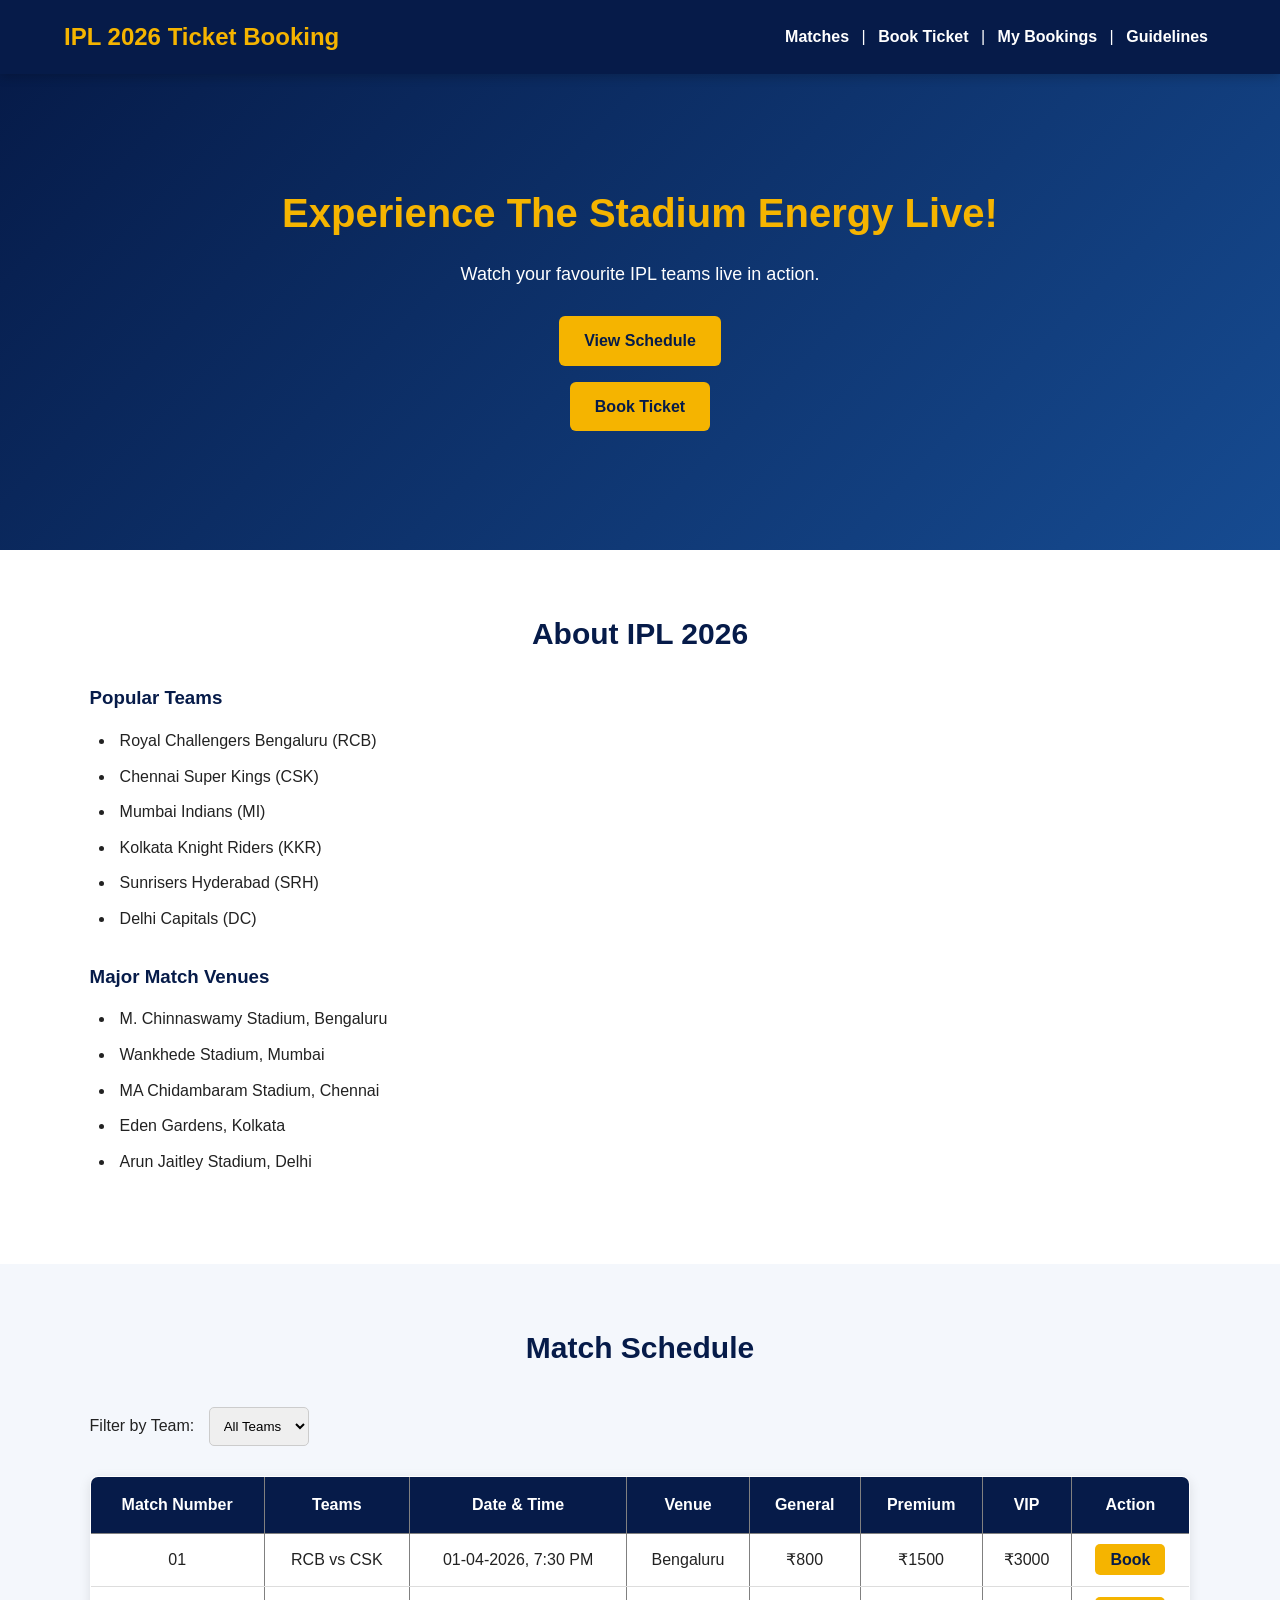
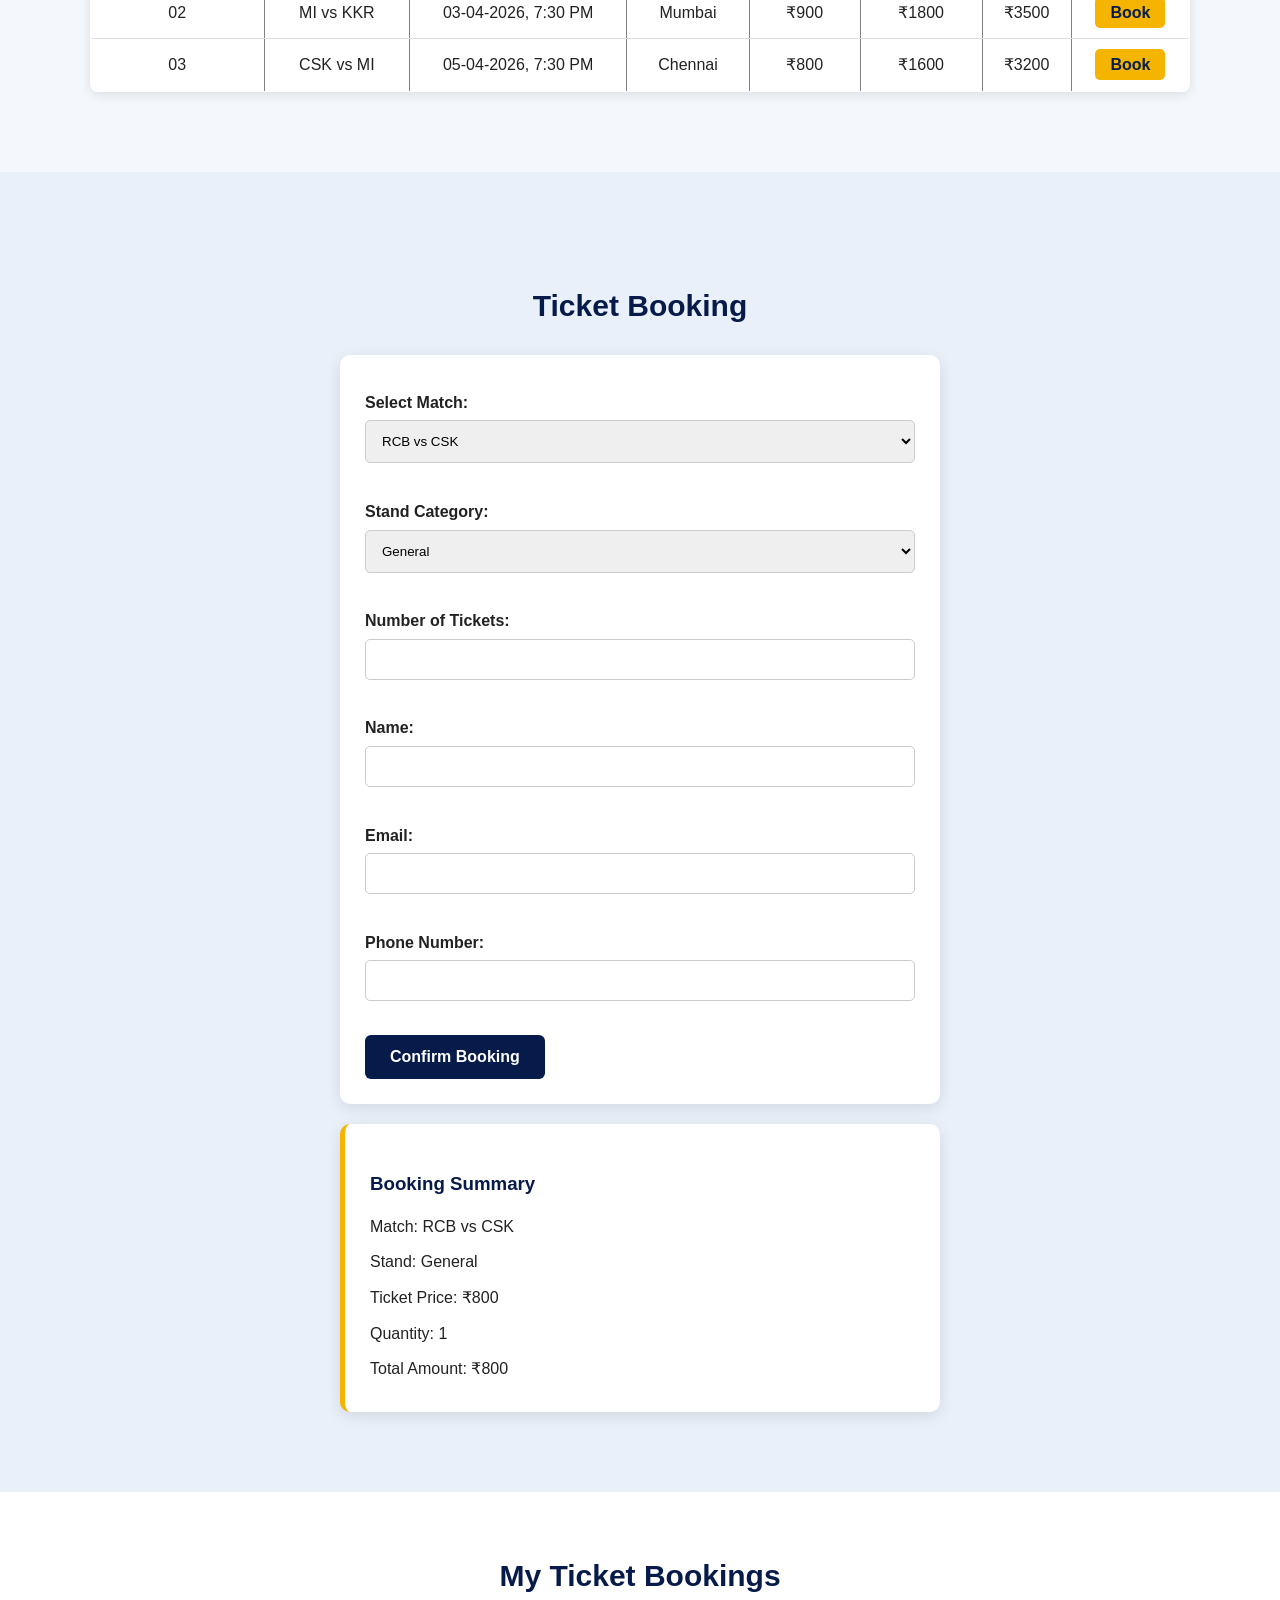
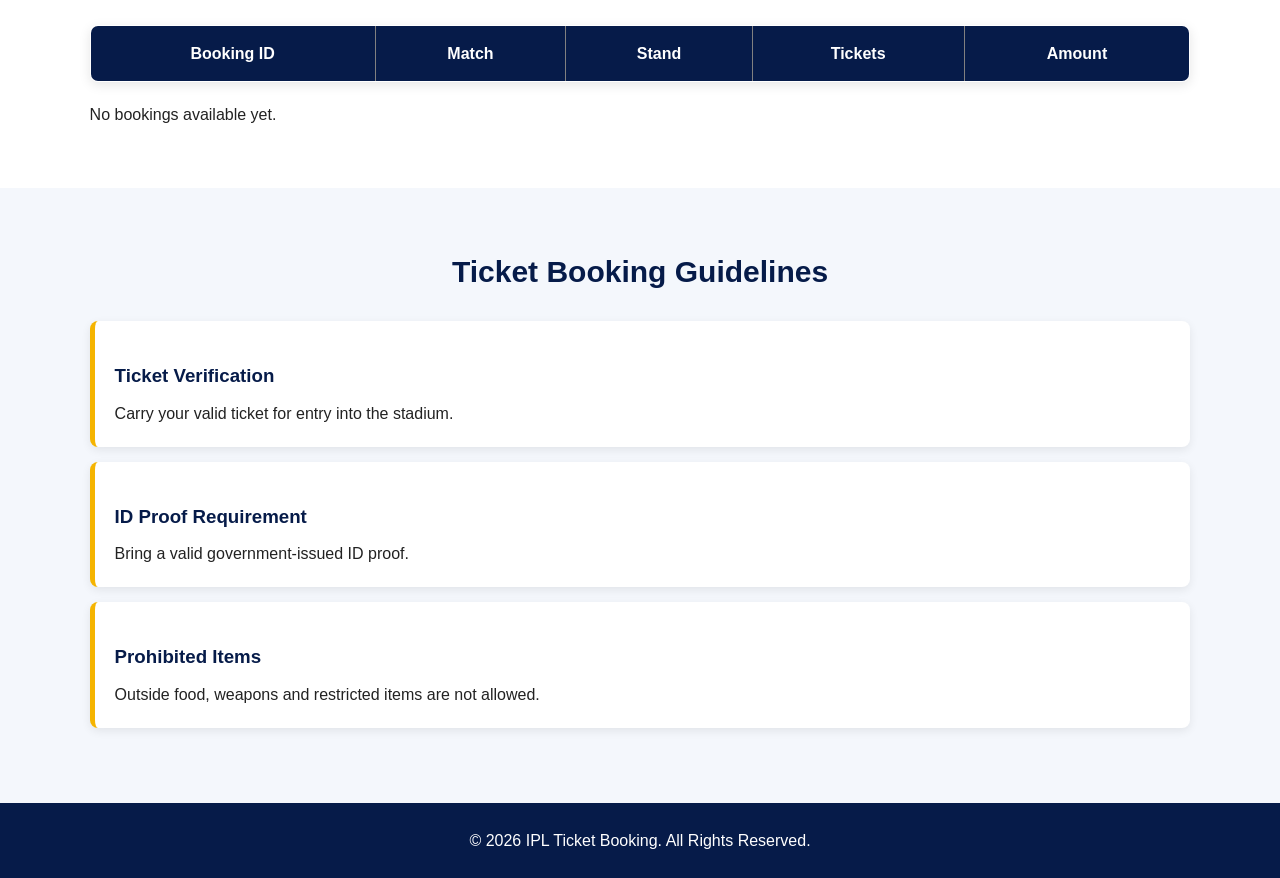
<file: index.html>
<!DOCTYPE html>
<html lang="en">
<head>
    <meta charset="UTF-8">
    <meta name="viewport" content="width=device-width, initial-scale=1.0">
    <title>IPL 2026 Ticket Booking</title>
    <link rel="stylesheet" href="styles.css">
</head>

<body>

    <!-- Navigation Bar -->
    <header>
        <h1>IPL 2026 Ticket Booking</h1>

        <nav>
            <a href="#matches">Matches</a> |
            <a href="booking.html#bookingForm">Book Ticket</a> |
            <a href="#mybookings">My Bookings</a> |
            <a href="#guidelines">Guidelines</a>
        </nav>
    </header>

    <!-- Hero Section -->
    <section>
        <h2>Experience The Stadium Energy Live!</h2>
        <p>Watch your favourite IPL teams live in action.</p>

        <a href="#matches">View Schedule</a>
        <a href="booking.html#bookingForm">Book Ticket</a>
    </section>

    <!-- About IPL -->
    <section id="about">
        <h2>About IPL 2026</h2>

        <h3>Popular Teams</h3>
        <ul>
            <li>Royal Challengers Bengaluru (RCB)</li>
            <li>Chennai Super Kings (CSK)</li>
            <li>Mumbai Indians (MI)</li>
            <li>Kolkata Knight Riders (KKR)</li>
            <li>Sunrisers Hyderabad (SRH)</li>
            <li>Delhi Capitals (DC)</li>
        </ul>

        <h3>Major Match Venues</h3>
        <ul>
            <li>M. Chinnaswamy Stadium, Bengaluru</li>
            <li>Wankhede Stadium, Mumbai</li>
            <li>MA Chidambaram Stadium, Chennai</li>
            <li>Eden Gardens, Kolkata</li>
            <li>Arun Jaitley Stadium, Delhi</li>
        </ul>
    </section>

    <!-- Match Schedule -->
    <section id="matches">
        <h2>Match Schedule</h2>

        <label for="teamFilter">Filter by Team:</label>
        <select id="teamFilter">
            <option value="all">All Teams</option>
            <option value="RCB">RCB</option>
            <option value="CSK">CSK</option>
            <option value="MI">MI</option>
            <option value="KKR">KKR</option>
        </select>

        <table border="1" cellpadding="10">
            <thead>
                <tr>
                    <th>Match Number</th>
                    <th>Teams</th>
                    <th>Date & Time</th>
                    <th>Venue</th>
                    <th>General</th>
                    <th>Premium</th>
                    <th>VIP</th>
                    <th>Action</th>
                </tr>
            </thead>

            <tbody>
                <tr>
                    <td>01</td>
                    <td>RCB vs CSK</td>
                    <td>01-04-2026, 7:30 PM</td>
                    <td>Bengaluru</td>
                    <td>₹800</td>
                    <td>₹1500</td>
                    <td>₹3000</td>
                    <td><a href="booking.html#bookingForm">Book</a></td>
                </tr>

                <tr>
                    <td>02</td>
                    <td>MI vs KKR</td>
                    <td>03-04-2026, 7:30 PM</td>
                    <td>Mumbai</td>
                    <td>₹900</td>
                    <td>₹1800</td>
                    <td>₹3500</td>
                    <td><a href="booking.html#bookingForm">Book</a></td>
                </tr>

                <tr>
                    <td>03</td>
                    <td>CSK vs MI</td>
                    <td>05-04-2026, 7:30 PM</td>
                    <td>Chennai</td>
                    <td>₹800</td>
                    <td>₹1600</td>
                    <td>₹3200</td>
                    <td><a href="booking.html#bookingForm">Book</a></td>
                </tr>
            </tbody>
        </table>
    </section>

    <!-- Ticket Booking Form -->
    <section id="booking">
        <h2>Ticket Booking</h2>

        <form>
            <label for="match">Select Match:</label>
            <select id="match" name="match">
                <option>RCB vs CSK</option>
                <option>MI vs KKR</option>
                <option>CSK vs MI</option>
            </select>

            <br><br>

            <label for="stand">Stand Category:</label>
            <select id="stand" name="stand">
                <option>General</option>
                <option>Premium</option>
                <option>VIP</option>
            </select>

            <br><br>

            <label for="quantity">Number of Tickets:</label>
            <input type="number" id="quantity"
                   name="quantity" min="1" max="10">

            <br><br>

            <label for="name">Name:</label>
            <input type="text" id="name" name="name">

            <br><br>

            <label for="email">Email:</label>
            <input type="email" id="email" name="email">

            <br><br>

            <label for="phone">Phone Number:</label>
            <input type="tel" id="phone" name="phone">

            <br><br>

            <button type="submit">Confirm Booking</button>
        </form>

        <!-- Booking Summary -->
        <aside>
            <h3>Booking Summary</h3>
            <p>Match: RCB vs CSK</p>
            <p>Stand: General</p>
            <p>Ticket Price: ₹800</p>
            <p>Quantity: 1</p>
            <p>Total Amount: ₹800</p>
        </aside>
    </section>

    <!-- My Bookings -->
    <section id="mybookings">
        <h2>My Ticket Bookings</h2>

        <table border="1" cellpadding="10">
            <tr>
                <th>Booking ID</th>
                <th>Match</th>
                <th>Stand</th>
                <th>Tickets</th>
                <th>Amount</th>
            </tr>
        </table>

        <p>No bookings available yet.</p>
    </section>

    <!-- Guidelines -->
    <section id="guidelines">
        <h2>Ticket Booking Guidelines</h2>

        <article>
            <h3>Ticket Verification</h3>
            <p>Carry your valid ticket for entry into the stadium.</p>
        </article>

        <article>
            <h3>ID Proof Requirement</h3>
            <p>Bring a valid government-issued ID proof.</p>
        </article>

        <article>
            <h3>Prohibited Items</h3>
            <p>Outside food, weapons and restricted items are not allowed.</p>
        </article>
    </section>

    <!-- Footer -->
    <footer>
        <p>&copy; 2026 IPL Ticket Booking. All Rights Reserved.</p>
    </footer>

    <!-- JavaScript File -->
    <script src="app.js"></script>

</body>
</html>
</file>
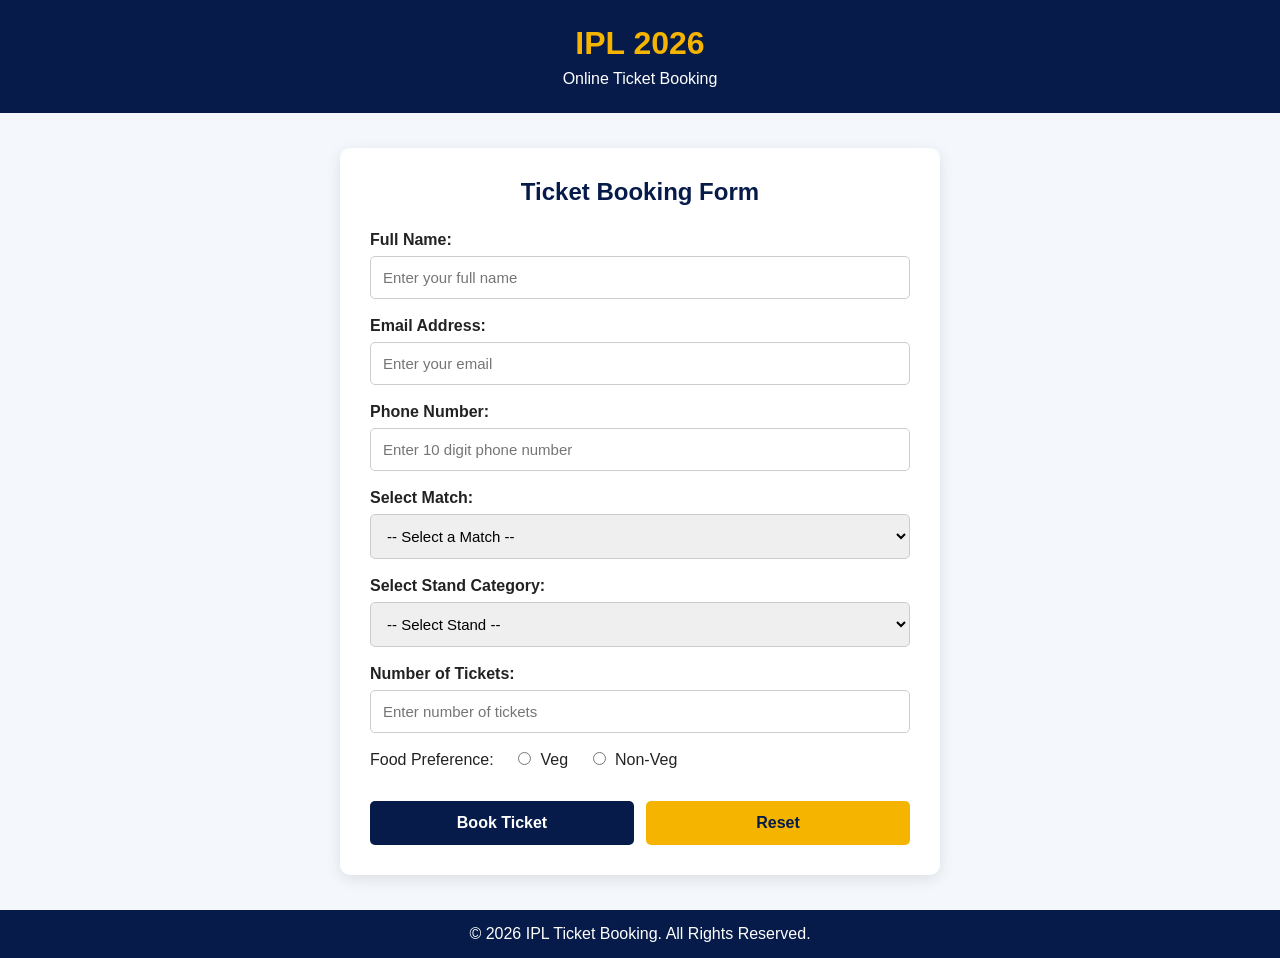
<file: booking.html>
<!DOCTYPE html>
<html lang="en">
<head>
    <meta charset="UTF-8">
    <meta name="viewport" content="width=device-width, initial-scale=1.0">
    <title>IPL 2026 Ticket Booking</title>

    <style>
        * {
            margin: 0;
            padding: 0;
            box-sizing: border-box;
            font-family: Arial, sans-serif;
        }

        body {
            background: #f4f7fc;
            color: #222;
        }

        header {
            background: #061b49;
            color: white;
            text-align: center;
            padding: 25px;
        }

        header h1 {
            color: #f5b400;
            margin-bottom: 8px;
        }

        .container {
            max-width: 600px;
            margin: 35px auto;
            padding: 30px;
            background: white;
            border-radius: 10px;
            box-shadow: 0 4px 15px rgba(0,0,0,0.1);
        }

        h2 {
            text-align: center;
            color: #061b49;
            margin-bottom: 25px;
        }

        .form-group {
            margin-bottom: 18px;
        }

        label {
            display: block;
            font-weight: bold;
            margin-bottom: 7px;
        }

        input, select {
            width: 100%;
            padding: 12px;
            border: 1px solid #ccc;
            border-radius: 5px;
            font-size: 15px;
        }

        .radio-group label {
            display: inline-block;
            font-weight: normal;
            margin-right: 20px;
        }

        .radio-group input {
            width: auto;
            margin-right: 5px;
        }

        .buttons {
            display: flex;
            gap: 12px;
            margin-top: 25px;
        }

        button {
            flex: 1;
            padding: 13px;
            border: none;
            border-radius: 5px;
            font-size: 16px;
            font-weight: bold;
            cursor: pointer;
        }

        .submit-btn {
            background: #061b49;
            color: white;
        }

        .reset-btn {
            background: #f5b400;
            color: #061b49;
        }

        button:hover {
            opacity: 0.85;
        }

        footer {
            background: #061b49;
            color: white;
            text-align: center;
            padding: 15px;
            margin-top: 30px;
        }
    </style>
</head>

<body>

    <header>
        <h1>IPL 2026</h1>
        <p>Online Ticket Booking</p>
    </header>

    <div class="container">

        <h2>Ticket Booking Form</h2>

        <form id="bookingForm">

            <div class="form-group">
                <label for="name">Full Name:</label>
                <input
                    type="text"
                    id="name"
                    name="name"
                    placeholder="Enter your full name"
                    minlength="3"
                    maxlength="30"
                    required
                >
            </div>

            <div class="form-group">
                <label for="email">Email Address:</label>
                <input
                    type="email"
                    id="email"
                    name="email"
                    placeholder="Enter your email"
                    pattern="[a-zA-Z0-9._%+-]+@[a-zA-Z0-9.-]+\.[a-zA-Z]{2,}"
                    title="Enter a valid email, such as name@gmail.com"
                    required
                >
            </div>

            <div class="form-group">
                <label for="phone">Phone Number:</label>
                <input
                    type="tel"
                    id="phone"
                    name="phone"
                    placeholder="Enter 10 digit phone number"
                    pattern="[0-9]{10}"
                    minlength="10"
                    maxlength="10"
                    title="Please enter exactly 10 digits"
                    required
                >
            </div>

            <div class="form-group">
                <label for="match">Select Match:</label>
                <select id="match" name="match" required>
                    <option value="">-- Select a Match --</option>
                    <option value="RCB vs CSK">RCB vs CSK</option>
                    <option value="MI vs KKR">MI vs KKR</option>
                    <option value="SRH vs DC">SRH vs DC</option>
                    <option value="CSK vs MI">CSK vs MI</option>
                </select>
            </div>

            <div class="form-group">
                <label for="stand">Select Stand Category:</label>
                <select id="stand" name="stand" required>
                    <option value="">-- Select Stand --</option>
                    <option value="General">General</option>
                    <option value="Premium">Premium</option>
                    <option value="VIP">VIP</option>
                </select>
            </div>

            <div class="form-group">
                <label for="tickets">Number of Tickets:</label>
                <input
                    type="number"
                    id="tickets"
                    name="tickets"
                    min="1"
                    max="10"
                    placeholder="Enter number of tickets"
                    required
                >
            </div>

            <div class="form-group radio-group">
                <label>Food Preference:</label>

                <label>
                    <input type="radio" name="food" value="Veg" required>
                    Veg
                </label>

                <label>
                    <input type="radio" name="food" value="Non-Veg">
                    Non-Veg
                </label>
            </div>

            <div class="buttons">
                <button type="submit" class="submit-btn">
                    Book Ticket
                </button>

                <button type="reset" class="reset-btn">
                    Reset
                </button>
            </div>

        </form>

    </div>

    <footer>
        <p>© 2026 IPL Ticket Booking. All Rights Reserved.</p>
    </footer>

    <script>
        const form = document.getElementById("bookingForm");

        form.addEventListener("submit", function(event) {

            event.preventDefault();

            const name = document.getElementById("name").value.trim();
            const email = document.getElementById("email").value.trim();
            const phone = document.getElementById("phone").value.trim();
            const tickets = Number(document.getElementById("tickets").value);

            const emailPattern =
                /^[a-zA-Z0-9._%+-]+@[a-zA-Z0-9.-]+\.[a-zA-Z]{2,}$/;

            const phonePattern = /^[0-9]{10}$/;

            if (name.length < 3) {
                alert("Please enter at least 3 characters in your name.");
                return;
            }

            if (!emailPattern.test(email)) {
                alert("Invalid Email! Please enter a valid email like name@gmail.com");
                return;
            }

            if (!phonePattern.test(phone)) {
                alert("Invalid Phone Number! Please enter exactly 10 digits.");
                return;
            }

            if (tickets < 1 || tickets > 10) {
                alert("Please select between 1 and 10 tickets.");
                return;
            }

            alert("Congratulations! Your booking form was submitted successfully.");

            form.reset();
        });
    </script>

    <script src="app.js"></script>

</body>
</html>
</file>
<file: styles.css>
/* IPL 2026 TICKET BOOKING WEBSITE */

/* 1. CSS Variables */
:root {
    --primary: #061b49;
    --accent: #f5b400;
    --background: #f4f7fc;
    --text: #222222;
    --white: #ffffff;
}

/* 2. General Styling */
* {
    margin: 0;
    padding: 0;
    box-sizing: border-box;
    font-family: Arial, sans-serif;
}

html {
    scroll-behavior: smooth;
    scroll-padding-top: 90px;
    overflow-x: hidden;
    overflow-y: auto;
}

body {
    background: var(--background);
    color: var(--text);
    line-height: 1.6;
    min-height: 100vh;
    overflow-x: hidden;
    overflow-y: auto;
}

/* 3. Navigation Bar */
header {
    background: var(--primary);
    color: var(--white);
    padding: 18px 5%;
    position: fixed;
    top: 0;
    left: 0;
    width: 100%;
    z-index: 1000;
    display: flex;
    justify-content: space-between;
    align-items: center;
    box-shadow: 0 3px 10px rgba(0,0,0,0.2);
}

header h1 {
    color: var(--accent);
    font-size: 24px;
}

nav a {
    color: var(--white);
    text-decoration: none;
    font-weight: bold;
    margin: 0 8px;
    transition: 0.3s;
}

nav a:hover {
    color: var(--accent);
}

/* 4. Hero Section */
body > section:nth-of-type(1) {
    min-height: 480px;
    margin-top: 70px;
    background: linear-gradient(135deg, #061b49, #164b91);
    color: var(--white);
    display: flex;
    flex-direction: column;
    justify-content: center;
    align-items: center;
    text-align: center;
    padding: 60px 20px;
}

body > section:nth-of-type(1) h2 {
    color: var(--accent);
    font-size: 40px;
    margin-bottom: 15px;
}

body > section:nth-of-type(1) p {
    font-size: 18px;
    margin-bottom: 20px;
}

body > section:nth-of-type(1) a {
    display: inline-block;
    background: var(--accent);
    color: var(--primary);
    text-decoration: none;
    padding: 12px 25px;
    margin: 8px;
    border-radius: 6px;
    font-weight: bold;
    transition: 0.3s;
}

body > section:nth-of-type(1) a:hover {
    background: var(--white);
    transform: translateY(-3px);
}

/* 5. Common Section Styling */
section {
    padding: 60px 7%;
}

section h2 {
    color: var(--primary);
    text-align: center;
    font-size: 30px;
    margin-bottom: 25px;
}

section h3 {
    color: var(--primary);
    margin: 20px 0 10px;
}

/* 6. About Section */
#about {
    background: var(--white);
}

#about ul {
    margin: 10px 0 25px 25px;
}

#about li {
    padding: 5px;
}

/* 7. Match Schedule */
#matches {
    background: var(--background);
}

#teamFilter {
    padding: 10px;
    border: 1px solid #cccccc;
    border-radius: 5px;
    margin: 10px;
}

table {
    width: 100%;
    border-collapse: collapse;
    background: var(--white);
    margin: 20px 0;
    box-shadow: 0 3px 12px rgba(0,0,0,0.1);
    border-radius: 8px;
    overflow: hidden;
}

th {
    background: var(--primary);
    color: var(--white);
    padding: 15px;
}

td {
    padding: 13px;
    text-align: center;
    border-bottom: 1px solid #dddddd;
}

tr:hover {
    background: #fff5d6;
}

td a {
    background: var(--accent);
    color: var(--primary);
    text-decoration: none;
    padding: 7px 15px;
    border-radius: 5px;
    font-weight: bold;
}

/* 8. Booking Section */
#booking {
    background: #eaf0fa;
    min-height: 100vh;
    padding-top: 110px;
    padding-bottom: 60px;
}

#booking form,
#booking aside {
    background: var(--white);
    padding: 25px;
    border-radius: 10px;
    box-shadow: 0 4px 15px rgba(0,0,0,0.1);
    max-width: 600px;
    width: 100%;
    margin: 20px auto;
}

#booking label {
    display: inline-block;
    font-weight: bold;
    margin-top: 10px;
}

#booking input,
#booking select {
    width: 100%;
    padding: 12px;
    margin-top: 5px;
    border: 1px solid #cccccc;
    border-radius: 5px;
}

#booking input:focus,
#booking select:focus {
    outline: 2px solid var(--accent);
}

#booking button {
    background: var(--primary);
    color: var(--white);
    border: none;
    padding: 13px 25px;
    border-radius: 6px;
    font-size: 16px;
    font-weight: bold;
    cursor: pointer;
    margin: 8px 5px 0 0;
    transition: 0.3s;
}

#booking button:hover {
    background: var(--accent);
    color: var(--primary);
}

#booking aside {
    border-left: 5px solid var(--accent);
}

#booking aside p {
    padding: 5px 0;
}

/* 9. My Bookings */
#mybookings {
    background: var(--white);
}

/* 10. Guidelines */
#guidelines {
    background: var(--background);
}

#guidelines article {
    background: var(--white);
    padding: 20px;
    margin: 15px 0;
    border-radius: 8px;
    border-left: 5px solid var(--accent);
    box-shadow: 0 3px 10px rgba(0,0,0,0.08);
}

/* 11. Footer */
footer {
    background: var(--primary);
    color: var(--white);
    text-align: center;
    padding: 25px;
}

/* 12. Responsive Design */
@media (max-width: 768px) {

    header {
        flex-direction: column;
        gap: 10px;
    }

    header h1 {
        font-size: 20px;
    }

    nav {
        text-align: center;
    }

    nav a {
        display: inline-block;
        margin: 5px;
    }

    body > section:nth-of-type(1) {
        margin-top: 120px;
    }

    body > section:nth-of-type(1) h2 {
        font-size: 28px;
    }

    section {
        padding: 40px 4%;
    }

    #booking {
        padding-top: 150px;
    }

    table {
        font-size: 12px;
    }

    th, td {
        padding: 8px 5px;
    }
}
</file>
